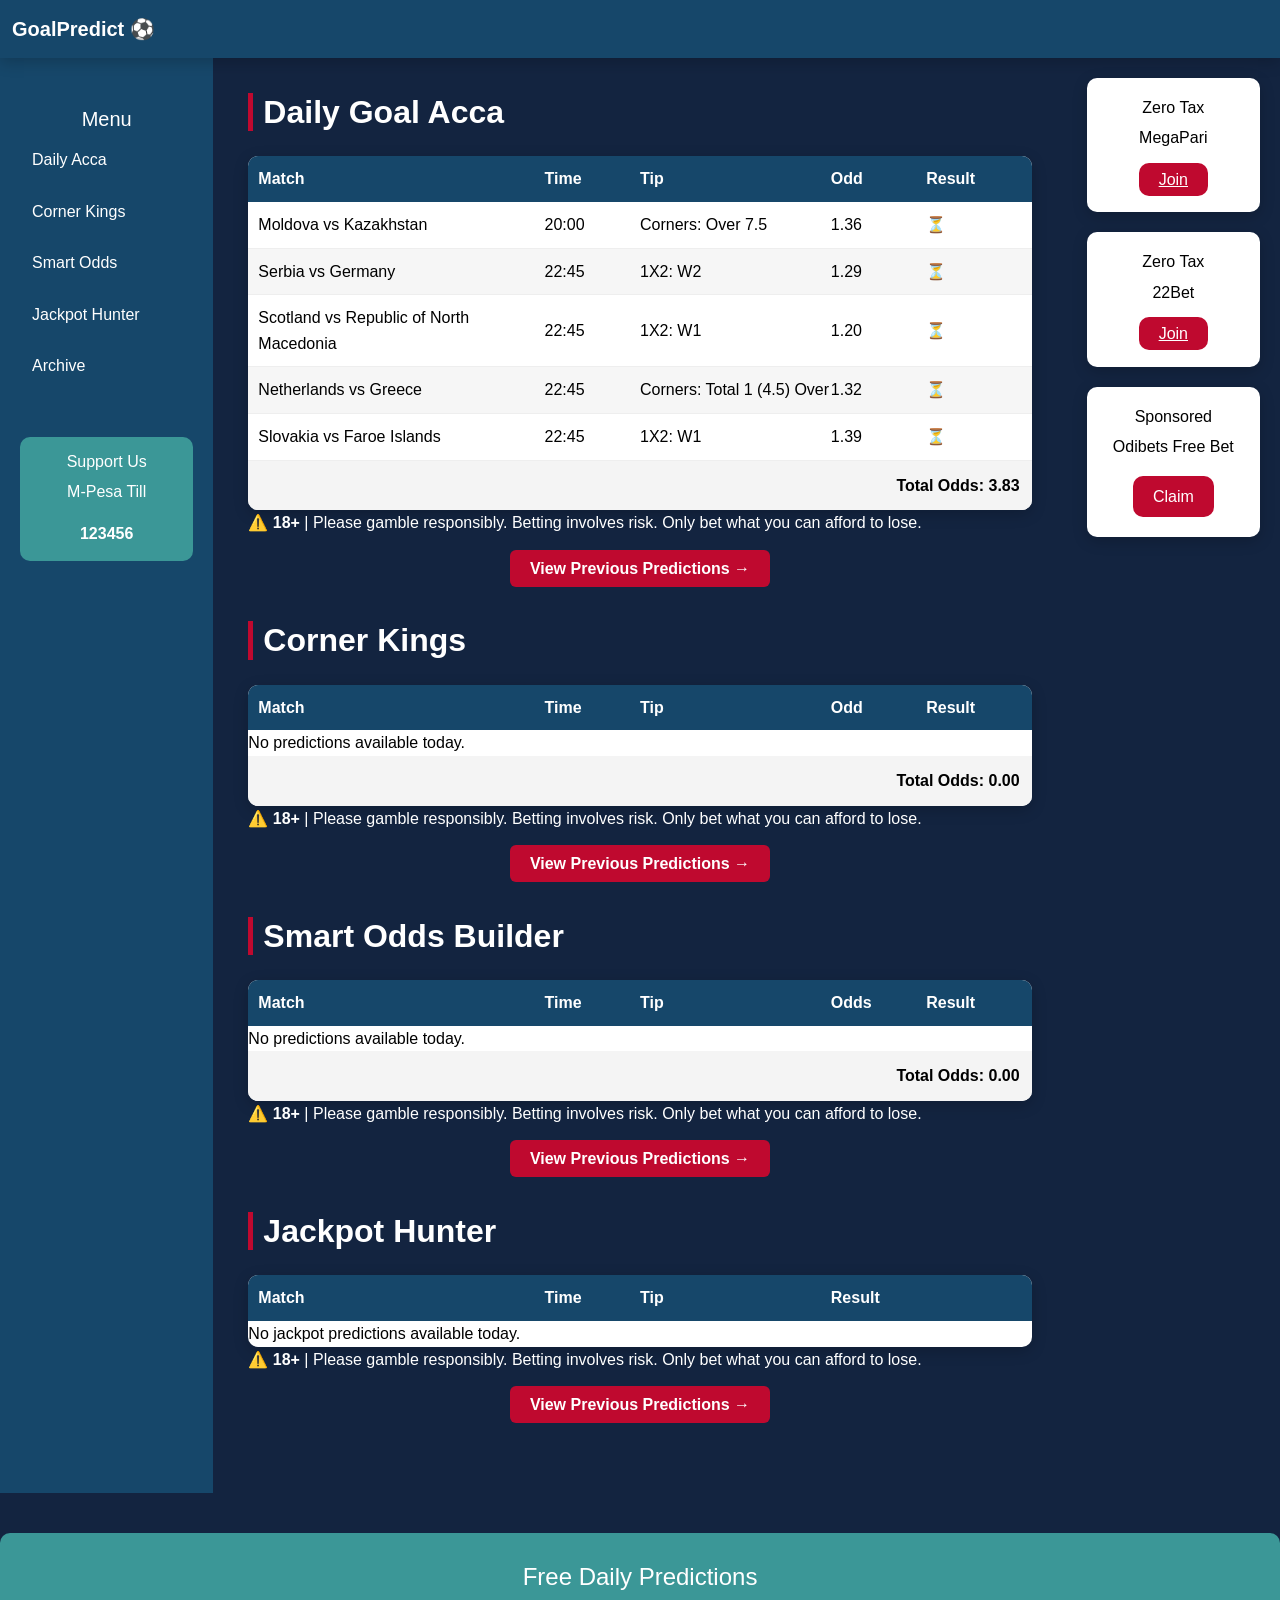
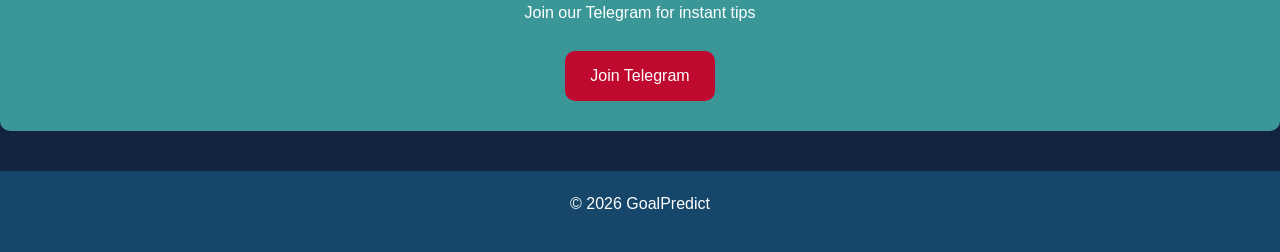
<file: index.html>
<!doctype html>
<html lang="en">
  <head>
    <meta charset="UTF-8" />
    <meta name="viewport" content="width=device-width, initial-scale=1" />

    <title>GoalPredict</title>

    <link
      href="https://cdn.jsdelivr.net/npm/bootstrap@5.3.2/dist/css/bootstrap.min.css"
      rel="stylesheet"
    />

    <link rel="stylesheet" href="css/style.css" />
  </head>

  <body>
    <!-- TOP NAVBAR -->

    <nav class="navbar navbar-dark navbar-expand-lg topbar">
      <div class="container-fluid">
        <button
          class="navbar-toggler"
          type="button"
          data-bs-toggle="collapse"
          data-bs-target="#sidebarMenu"
        >
          <span class="navbar-toggler-icon"></span>
        </button>

        <a class="navbar-brand fw-bold">GoalPredict ⚽</a>
      </div>
    </nav>

    <div class="container-fluid">
      <div class="row">
        <!-- SIDEBAR -->

        <div class="col-lg-2 sidebar collapse d-lg-block" id="sidebarMenu">
          <h5 class="mt-4 text-center">Menu</h5>

          <ul class="nav flex-column">
            <li class="nav-item">
              <a class="nav-link" href="#acca">Daily Acca</a>
            </li>

            <li class="nav-item">
              <a class="nav-link" href="#corners">Corner Kings</a>
            </li>

            <li class="nav-item">
              <a class="nav-link" href="#smart">Smart Odds</a>
            </li>

            <li class="nav-item">
              <a class="nav-link" href="#jackpot">Jackpot Hunter</a>
            </li>

            <li class="nav-item">
              <a class="nav-link" href="past-predictions.html">Archive</a>
            </li>
          </ul>

          <div class="donate-box">
            <h6>Support Us</h6>

            <p>M-Pesa Till</p>

            <strong>123456</strong>
          </div>
        </div>

        <!-- MAIN CONTENT -->

        <div class="col-lg-8 main-content">
          <section id="acca">
            <h2 class="section-title">Daily Goal Acca</h2>

            <div class="prediction-table">
              <div class="table-header">
                <span>Match</span>
                <span>Time</span>
                <span>Tip</span>
                <span>Odd</span>
                <span>Result</span>
              </div>

              <div id="acca-table"></div>
              <div class="total-odds">
                Total Odds: <span id="acca-total">0.00</span>
              </div>
            </div>

            <!-- RESPONSIBLE GAMBLING WARNING -->
            <div class="responsible-gambling">
              <p>⚠️ <strong>18+</strong> | Please gamble responsibly. Betting involves risk. Only bet what you can afford to lose.</p>
            </div>

            <div class="view-more">
              <a href="past-predictions.html#acca" class="view-btn">
                View Previous Predictions →
              </a>
            </div>
          </section>

          <section id="corners">
            <h2 class="section-title">Corner Kings</h2>

            <div class="prediction-table">
              <div class="table-header">
                <span>Match</span>
                <span>Time</span>
                <span>Tip</span>
                <span>Odd</span>
                <span>Result</span>
              </div>

              <div id="corners-container"></div>
              <div class="total-odds">
                Total Odds: <span id="corners-total">0.00</span>
              </div>
            </div>

            <!-- RESPONSIBLE GAMBLING WARNING -->
            <div class="responsible-gambling">
              <p>⚠️ <strong>18+</strong> | Please gamble responsibly. Betting involves risk. Only bet what you can afford to lose.</p>
            </div>

            <div class="view-more">
              <a href="past-predictions.html#corners" class="view-btn">
                View Previous Predictions →
              </a>
            </div>
          </section>

          <section id="smart">
            <h2 class="section-title">Smart Odds Builder</h2>

            <div class="prediction-table">
              <div class="table-header">
                <span>Match</span>
                <span>Time</span>
                <span>Tip</span>
                <span>Odds</span>
                <span>Result</span>
              </div>

              <div id="smart-container" class="table-rows"></div>

              <div class="total-odds">
                Total Odds: <span id="smart-total">0.00</span>
              </div>
            </div>

            <!-- RESPONSIBLE GAMBLING WARNING -->
            <div class="responsible-gambling">
              <p>⚠️ <strong>18+</strong> | Please gamble responsibly. Betting involves risk. Only bet what you can afford to lose.</p>
            </div>

            <div class="view-more">
              <a href="past-predictions.html#smart" class="view-btn">
                View Previous Predictions →
              </a>
            </div>
          </section>

          <section id="jackpot">
            <h2 class="section-title">Jackpot Hunter</h2>

            <div class="prediction-table">
              <div class="table-header">
                <span>Match</span>
                <span>Time</span>
                <span>Tip</span>
                <span>Result</span>
              </div>

              <div id="jackpot-container"></div>
            </div>

            <!-- RESPONSIBLE GAMBLING WARNING -->
            <div class="responsible-gambling">
              <p>⚠️ <strong>18+</strong> | Please gamble responsibly. Betting involves risk. Only bet what you can afford to lose.</p>
            </div>

            <div class="view-more">
              <a href="past-predictions.html#jackpot" class="view-btn">
                View Previous Predictions →
              </a>
            </div>
          </section>
        </div>

        <!-- ADS SIDEBAR -->

        <div class="col-lg-2 ads">
          <div class="ad-box">
            <h6>Zero Tax</h6>
            <p>MegaPari</p>
            <a
              href="https://1849932mp.pro/mobile?bf=c71880544be94_10330627235"
              target="_blank"
              rel="noopener noreferrer"
              class="ad-btn"
              >Join</a
            >
          </div>

          <div class="ad-box">
            <h6>Zero Tax</h6>

            <p>22Bet</p>

            <a
              href="https://22bet.co.ke/mobile?bf=60bf015551184_6250652575"
              target="_blank"
              rel="noopener noreferrer"
              class="ad-btn"
              >Join</a
            >
          </div>

          <div class="ad-box">
            <h6>Sponsored</h6>

            <p>Odibets Free Bet</p>

            <button class="ad-btn">Claim</button>
          </div>
        </div>
      </div>
    </div>
    <div class="telegram-box">
      <h4>Free Daily Predictions</h4>

      <p>Join our Telegram for instant tips</p>

      <a href="https://t.me/yourchannel" class="telegram-btn">
        Join Telegram
      </a>
    </div>
    <footer class="footer">
      <p>© 2026 GoalPredict</p>
    </footer>

    <script src="https://cdn.jsdelivr.net/npm/bootstrap@5.3.2/dist/js/bootstrap.bundle.min.js"></script>

    <script src="data/acca-data.js"></script>
    <script src="data/corners-data.js"></script>
    <script src="data/smartOdds-data.js"></script>
    <script src="data/jackpot-data.js"></script>

    <script src="js/acca.js"></script>
    <script src="js/corners.js"></script>
    <script src="js/smartOdds.js"></script>
    <script src="js/jackpot.js"></script>
  </body>
</html>
</file>
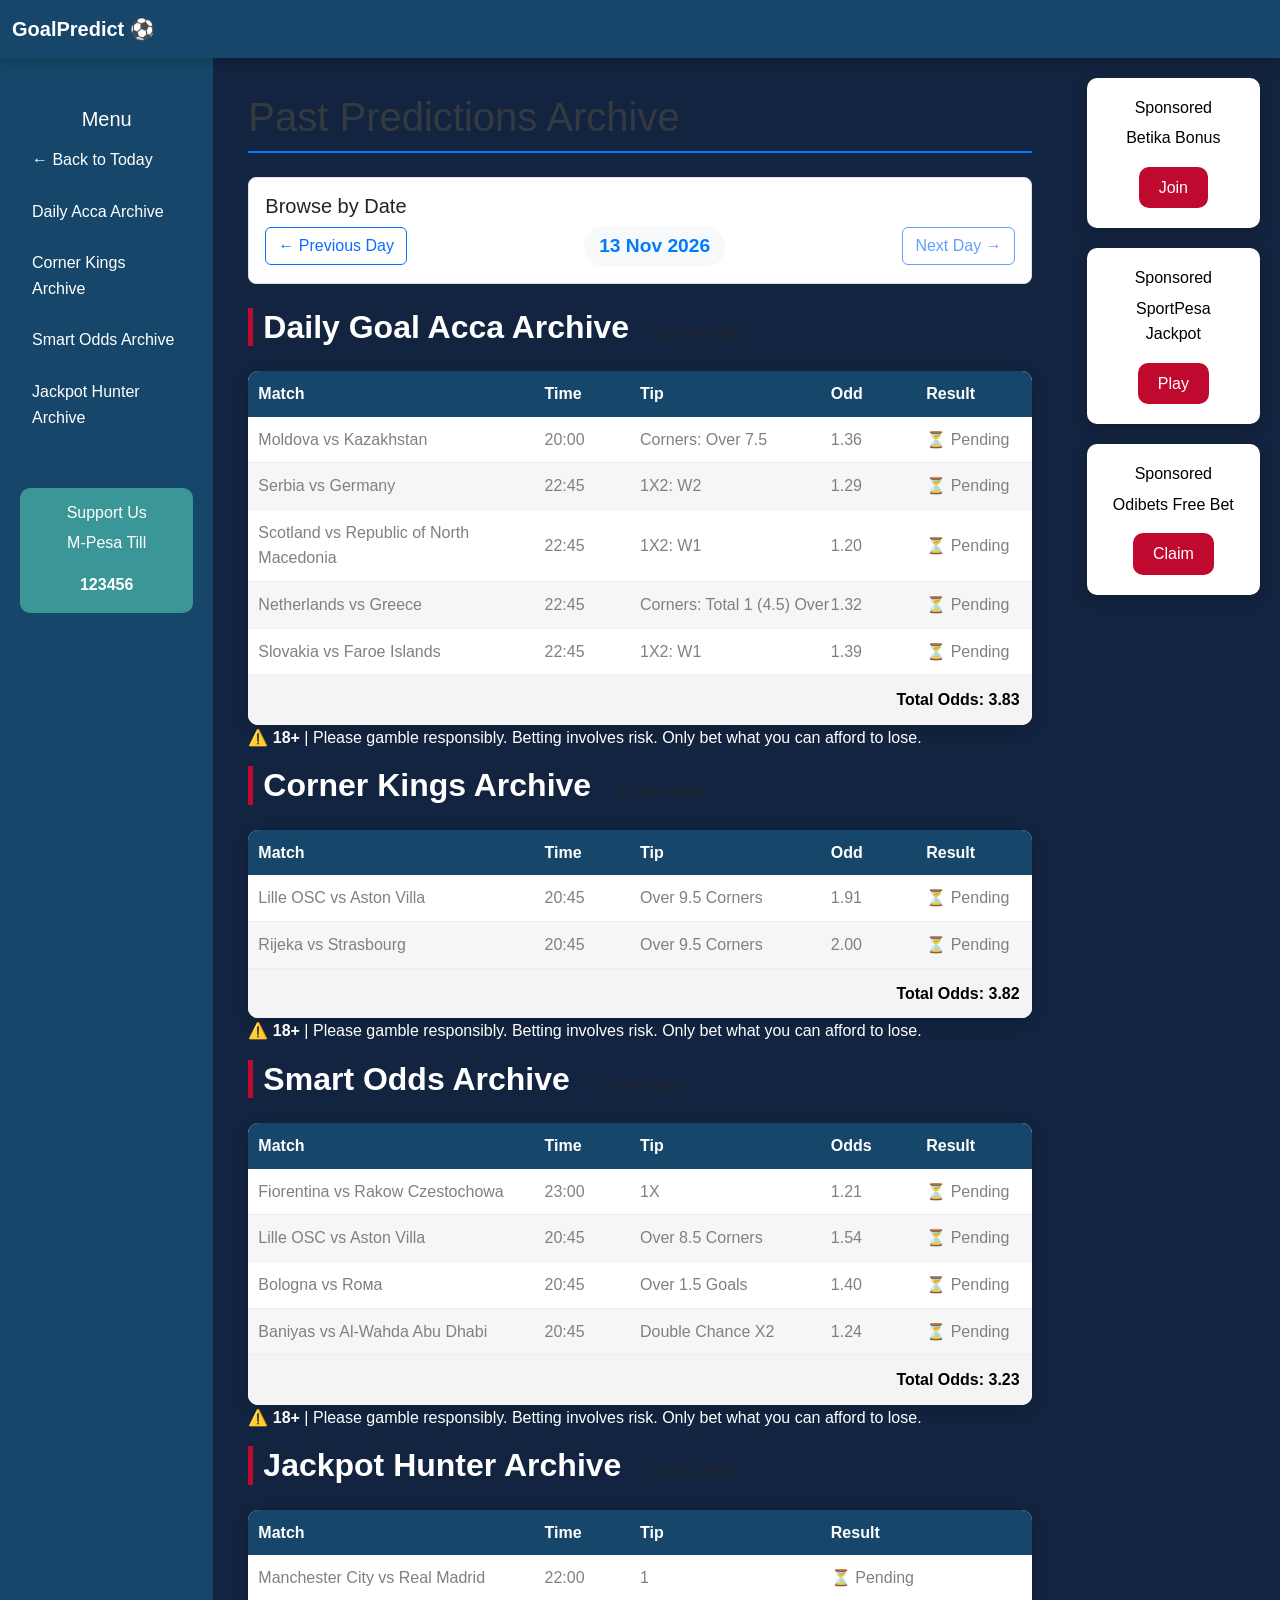
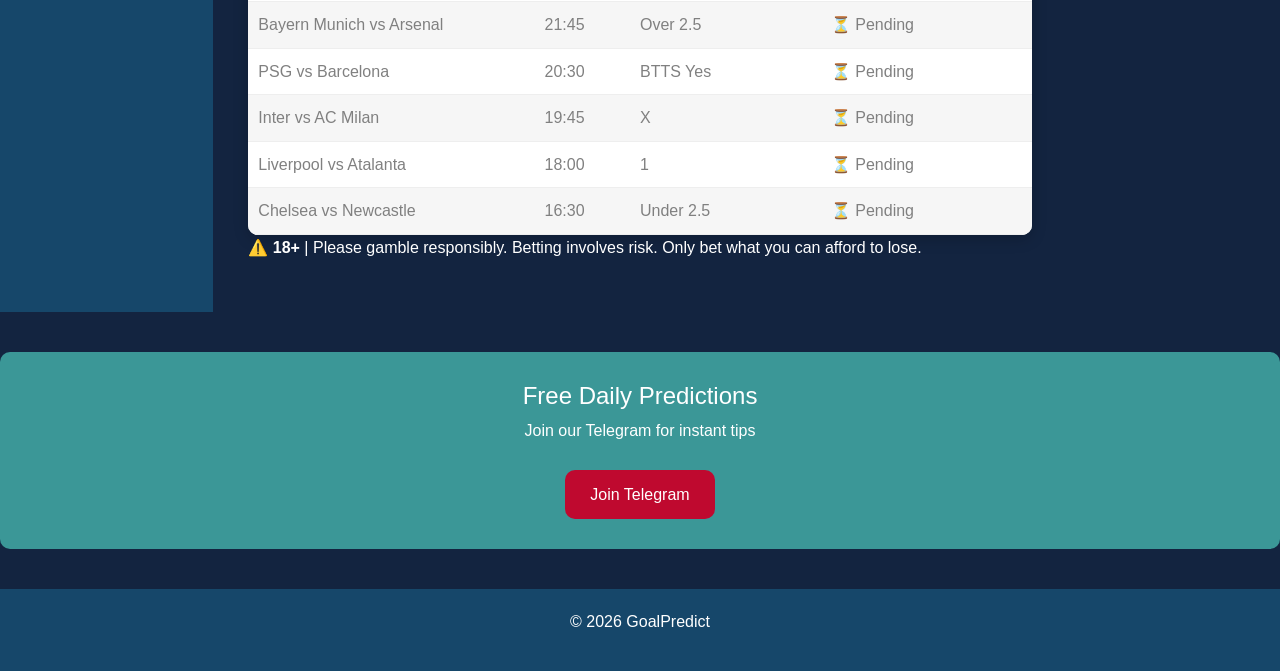
<file: past-predictions.html>
<!doctype html>
<html lang="en">
  <head>
    <meta charset="UTF-8" />
    <meta name="viewport" content="width=device-width, initial-scale=1" />

    <title>GoalPredict - Past Predictions Archive</title>

    <link
      href="https://cdn.jsdelivr.net/npm/bootstrap@5.3.2/dist/css/bootstrap.min.css"
      rel="stylesheet"
    />
    <link rel="stylesheet" href="css/style.css" />
  </head>

  <body>
    <!-- Add this right after the opening body tag or before closing body tag -->
    <div class="mobile-home-fab">
      <a href="index.html" class="fab-btn">
        <span class="fab-icon">🏠</span>
        <span class="fab-text">Today's Predictions</span>
      </a>
    </div>
    <!-- TOP NAVBAR -->
    <nav class="navbar navbar-dark navbar-expand-lg topbar">
      <div class="container-fluid">
        <button
          class="navbar-toggler"
          type="button"
          data-bs-toggle="collapse"
          data-bs-target="#sidebarMenu"
        >
          <span class="navbar-toggler-icon"></span>
        </button>

        <a class="navbar-brand fw-bold" href="index.html">GoalPredict ⚽</a>
      </div>
    </nav>

    <div class="container-fluid">
      <div class="row">
        <!-- SIDEBAR (same as index) -->
        <div class="col-lg-2 sidebar collapse d-lg-block" id="sidebarMenu">
          <h5 class="mt-4 text-center">Menu</h5>

          <ul class="nav flex-column">
            <li class="nav-item">
              <a class="nav-link" href="index.html#acca">← Back to Today</a>
            </li>
            <li class="nav-item">
              <a class="nav-link" href="#acca">Daily Acca Archive</a>
            </li>
            <li class="nav-item">
              <a class="nav-link" href="#corners">Corner Kings Archive</a>
            </li>
            <li class="nav-item">
              <a class="nav-link" href="#smart">Smart Odds Archive</a>
            </li>
            <li class="nav-item">
              <a class="nav-link" href="#jackpot">Jackpot Hunter Archive</a>
            </li>
          </ul>

          <div class="donate-box">
            <h6>Support Us</h6>
            <p>M-Pesa Till</p>
            <strong>123456</strong>
          </div>
        </div>

        <!-- MAIN CONTENT -->
        <div class="col-lg-8 main-content">
          <h1 class="page-title mb-4">Past Predictions Archive</h1>

          <!-- Global Date Navigation -->
          <div class="archive-navigation mb-4">
            <div class="card">
              <div class="card-body">
                <h5 class="card-title">Browse by Date</h5>
                <div class="date-navigation-buttons">
                  <button class="btn btn-outline-primary" id="prevDayBtn">
                    ← Previous Day
                  </button>
                  <span class="current-date-display" id="currentDisplayDate"
                    >Loading...</span
                  >
                  <button class="btn btn-outline-primary" id="nextDayBtn">
                    Next Day →
                  </button>
                </div>
              </div>
            </div>
          </div>

          <!-- Daily Acca Archive -->
          <section id="acca">
            <h2 class="section-title">
              Daily Goal Acca Archive
              <small class="text-muted" id="acca-date"></small>
            </h2>

            <div class="prediction-table">
              <div class="table-header">
                <span>Match</span>
                <span>Time</span>
                <span>Tip</span>
                <span>Odd</span>
                <span>Result</span>
              </div>

              <div id="acca-table" class="table-rows"></div>
              <div class="total-odds">
                Total Odds: <span id="acca-total">0.00</span>
              </div>
            </div>

            <!-- RESPONSIBLE GAMBLING WARNING -->
            <div class="responsible-gambling">
              <p>⚠️ <strong>18+</strong> | Please gamble responsibly. Betting involves risk. Only bet what you can afford to lose.</p>
            </div>
          </section>

          <!-- Corner Kings Archive -->
          <section id="corners">
            <h2 class="section-title">
              Corner Kings Archive
              <small class="text-muted" id="corners-date"></small>
            </h2>

            <div class="prediction-table">
              <div class="table-header">
                <span>Match</span>
                <span>Time</span>
                <span>Tip</span>
                <span>Odd</span>
                <span>Result</span>
              </div>

              <div id="corners-container" class="table-rows"></div>
              <div class="total-odds">
                Total Odds: <span id="corners-total">0.00</span>
              </div>
            </div>

            <!-- RESPONSIBLE GAMBLING WARNING -->
            <div class="responsible-gambling">
              <p>⚠️ <strong>18+</strong> | Please gamble responsibly. Betting involves risk. Only bet what you can afford to lose.</p>
            </div>
          </section>

          <!-- Smart Odds Archive -->
          <section id="smart">
            <h2 class="section-title">
              Smart Odds Archive
              <small class="text-muted" id="smart-date"></small>
            </h2>

            <div class="prediction-table">
              <div class="table-header">
                <span>Match</span>
                <span>Time</span>
                <span>Tip</span>
                <span>Odds</span>
                <span>Result</span>
              </div>

              <div id="smart-container" class="table-rows"></div>
              <div class="total-odds">
                Total Odds: <span id="smart-total">0.00</span>
              </div>
            </div>

            <!-- RESPONSIBLE GAMBLING WARNING -->
            <div class="responsible-gambling">
              <p>⚠️ <strong>18+</strong> | Please gamble responsibly. Betting involves risk. Only bet what you can afford to lose.</p>
            </div>
          </section>

          <!-- Jackpot Hunter Archive -->
          <section id="jackpot">
            <h2 class="section-title">
              Jackpot Hunter Archive
              <small class="text-muted" id="jackpot-date"></small>
            </h2>

            <div class="prediction-table">
              <div class="table-header">
                <span>Match</span>
                <span>Time</span>
                <span>Tip</span>
                <span>Result</span>
              </div>

              <div id="jackpot-container" class="table-rows"></div>
            </div>

            <!-- RESPONSIBLE GAMBLING WARNING -->
            <div class="responsible-gambling">
              <p>⚠️ <strong>18+</strong> | Please gamble responsibly. Betting involves risk. Only bet what you can afford to lose.</p>
            </div>
          </section>
        </div>

        <!-- ADS SIDEBAR (same as index) -->
        <div class="col-lg-2 ads">
          <div class="ad-box">
            <h6>Sponsored</h6>
            <p>Betika Bonus</p>
            <button class="ad-btn">Join</button>
          </div>
          <div class="ad-box">
            <h6>Sponsored</h6>
            <p>SportPesa Jackpot</p>
            <button class="ad-btn">Play</button>
          </div>
          <div class="ad-box">
            <h6>Sponsored</h6>
            <p>Odibets Free Bet</p>
            <button class="ad-btn">Claim</button>
          </div>
        </div>
      </div>
    </div>

    <div class="telegram-box">
      <h4>Free Daily Predictions</h4>
      <p>Join our Telegram for instant tips</p>
      <a href="https://t.me/yourchannel" class="telegram-btn">Join Telegram</a>
    </div>

    <footer class="footer">
      <p>© 2026 GoalPredict</p>
    </footer>

    <script src="https://cdn.jsdelivr.net/npm/bootstrap@5.3.2/dist/js/bootstrap.bundle.min.js"></script>

    <!-- Data Files -->
    <script src="data/acca-data.js"></script>
    <script src="data/corners-data.js"></script>
    <script src="data/smartOdds-data.js"></script>
    <script src="data/jackpot-data.js"></script>

    <!-- Archive Controller (New file) -->
    <script src="js/archive-controller.js"></script>

    <!-- Individual Section Scripts (they will detect they're on archive page) -->
    <script src="js/acca.js"></script>
    <script src="js/corners.js"></script>
    <script src="js/smartOdds.js"></script>
    <script src="js/jackpot.js"></script>
  </body>
</html>
</file>
<file: css/style.css>
/* ================= ROOT VARIABLES ================= */

:root {
  --primary: #3b9797;
  --secondary: #16476a;
  --dark: #132440;
  --accent: #bf092f;

  --white: #ffffff;
  --light-gray: #f5f5f5;

  --radius: 10px;
  --shadow: 0 4px 15px rgba(0, 0, 0, 0.2);
}

/* ================= GLOBAL ================= */

body {
  background: var(--dark);
  color: var(--white);
  font-family: "Segoe UI", Arial, sans-serif;
  line-height: 1.6;
}

/* ================= TOP NAVBAR ================= */

.topbar {
  background: var(--secondary);
  box-shadow: var(--shadow);
}

/* ================= SIDEBAR ================= */

.sidebar {
  background: var(--secondary);
  min-height: 100vh;
  padding: 25px 20px;
}

.sidebar .nav-link {
  color: var(--white);
  margin-bottom: 10px;
  padding: 8px 12px;
  border-radius: var(--radius);
  transition: 0.3s;
}

.sidebar .nav-link:hover {
  background: var(--primary);
  color: var(--white);
}

/* ================= MAIN CONTENT ================= */

.main-content {
  padding: 35px;
}

/* ================= SECTION TITLES ================= */

.section-title {
  margin-bottom: 25px;
  font-weight: 700;
  border-left: 5px solid var(--accent);
  padding-left: 10px;
}

/* ================= PREDICTION CARDS ================= */

.card-prediction {
  background: var(--white);
  color: #000;
  padding: 20px;
  border-radius: var(--radius);
  margin-bottom: 20px;
  box-shadow: var(--shadow);
  transition: 0.3s;
}

.card-prediction:hover {
  transform: translateY(-4px);
}

/* ================= TIP HIGHLIGHT ================= */

.tip {
  color: var(--accent);
  font-weight: 700;
}

/* ================= ADS SIDEBAR ================= */

.ads {
  padding: 20px;
  position: sticky;
  top: 20px;
}

.ad-box {
  background: var(--white);
  color: #000;
  padding: 20px;
  margin-bottom: 20px;
  border-radius: var(--radius);
  text-align: center;
  box-shadow: var(--shadow);
}

.ad-btn {
  background: var(--accent);
  border: none;
  color: var(--white);
  padding: 8px 20px;
  border-radius: var(--radius);
  transition: 0.3s;
}

.ad-btn:hover {
  background: #9d0726;
}

/* ================= DONATION ================= */

.donate-box {
  background: var(--primary);
  padding: 15px;
  margin-top: 40px;
  border-radius: var(--radius);
  text-align: center;
}

/* ================= TELEGRAM ================= */

.telegram-box {
  background: var(--primary);
  padding: 30px;
  text-align: center;
  border-radius: var(--radius);
  margin-top: 40px;
}

.telegram-btn {
  background: var(--accent);
  color: var(--white);
  padding: 12px 25px;
  text-decoration: none;
  border-radius: var(--radius);
  display: inline-block;
  margin-top: 10px;
  transition: 0.3s;
}

.telegram-btn:hover {
  background: #9d0726;
}

/* ================= FOOTER ================= */

.footer {
  background: var(--secondary);
  text-align: center;
  padding: 20px;
  margin-top: 40px;
}

/* ================= MOBILE ================= */

@media (max-width: 992px) {
  .sidebar {
    min-height: auto;
  }

  .main-content {
    padding: 20px;
  }

  .ads {
    position: relative;
  }
}
/* ===============================
   MATCH TABLE
================================ */

.prediction-table {
  background: white;
  color: black;
  border-radius: var(--radius);
  overflow: hidden;
  box-shadow: var(--shadow);
}

/* ===============================
   TABLE HEADER
================================ */

.table-header {
  background: var(--secondary);
  color: white;
  font-weight: bold;
}

/* Shared grid layout */

.table-header,
.table-row {
  display: grid;
  grid-template-columns: 3fr 1fr 2fr 1fr 1fr;
  align-items: center;
  padding: 10px;
}

/* ===============================
   TABLE ROW
================================ */

.table-row {
  border-bottom: 1px solid #eee;
}

.table-row:nth-child(even) {
  background: #f6f6f6;
}

.table-row:hover {
  background: #eef6f6;
}

/* ===============================
   RESULT ICONS
================================ */

.correct,
.result-win {
  color: #28a745;
  font-weight: bold;
  font-size: 18px;
}

.failed,
.result-lose {
  color: #bf092f;
  font-weight: bold;
  font-size: 18px;
}

.result-pending {
  color: gray;
}

/* ===============================
   TIP STYLE
================================ */

.tip {
  color: var(--accent);
  font-weight: bold;
}

/* ===============================
   TOTAL ODDS
================================ */

.total-odds {
  padding: 12px;
  text-align: right;
  font-weight: bold;
  font-size: 16px;
  background: #f4f4f4;
}

/* ===============================
   VIEW PREVIOUS BUTTON
================================ */

.view-more {
  text-align: center;
  margin-top: 20px;
  margin-bottom: 40px;
}

.view-btn {
  background: #bf092f;
  color: white;
  padding: 10px 20px;
  text-decoration: none;
  border-radius: 6px;
  font-weight: bold;
  transition: 0.3s;
}

.view-btn:hover {
  background: #8e0623;
}

/* ===============================
   MOBILE RESPONSIVE
================================ */

@media (max-width: 768px) {
  .table-header,
  .table-row {
    grid-template-columns: 2fr 1fr 1.5fr 1fr 0.8fr;
    font-size: 14px;
    padding: 8px;
  }
}
/* Archive Page Specific Styles */
.archive-navigation .card {
  border: 1px solid #dee2e6;
  border-radius: 8px;
  margin-bottom: 20px;
}

.date-navigation-buttons {
  display: flex;
  justify-content: space-between;
  align-items: center;
  gap: 15px;
}

.current-date-display {
  font-size: 1.2rem;
  font-weight: bold;
  color: #007bff;
  padding: 5px 15px;
  background-color: #f8f9fa;
  border-radius: 20px;
}

.date-picker-container {
  margin-top: 15px;
  padding-top: 15px;
  border-top: 1px solid #dee2e6;
}

.date-picker-container select {
  width: 100%;
  padding: 8px;
  border-radius: 4px;
  border: 1px solid #dee2e6;
}

.page-title {
  color: #343a40;
  border-bottom: 2px solid #007bff;
  padding-bottom: 10px;
}

.section-title small {
  font-size: 0.9rem;
  color: #6c757d;
  margin-left: 10px;
}

/* Highlight active section when coming from hash link */
section:target {
  animation: highlight 2s ease;
}

@keyframes highlight {
  0% {
    background-color: rgba(0, 123, 255, 0.1);
  }
  100% {
    background-color: transparent;
  }
}

/* Responsive design */
@media (max-width: 768px) {
  .date-navigation-buttons {
    flex-direction: column;
  }

  .current-date-display {
    order: -1;
    margin-bottom: 10px;
  }
}

/* Option 3: Floating Action Button (FAB) */
.mobile-home-fab {
  display: none; /* Hidden by default */
  position: fixed;
  bottom: 20px;
  left: 0;
  right: 0;
  z-index: 1000;
  padding: 0 15px;
  pointer-events: none;
}

.fab-btn {
  display: flex;
  align-items: center;
  justify-content: center;
  background: rgb(12, 12, 49);
  color: white;
  padding: 15px 25px;
  border-radius: 50px;
  text-decoration: none;
  font-weight: bold;
  font-size: 1.1rem;
  box-shadow: 0 4px 20px rgba(26, 38, 87, 0.5);
  border: 2px solid white;
  pointer-events: auto;
  transition: all 0.3s ease;
  max-width: 300px;
  margin: 0 auto;
}

.fab-btn:hover {
  transform: translateY(-5px);
  box-shadow: 0 8px 25px rgba(44, 56, 112, 0.7);
  color: white;
}

.fab-icon {
  font-size: 1.5rem;
  margin-right: 10px;
}

/* Mobile responsive breakpoints */
@media (max-width: 768px) {
  /* Show mobile home container */
  .mobile-home-container {
    display: block;
  }

  /* OR show mobile nav home */
  .mobile-nav-home {
    display: flex;
  }

  /* OR show FAB (choose one option) */
  .mobile-home-fab {
    display: block;
  }

  /* Adjust main content to make room for FAB */
  .main-content {
    padding-bottom: 90px;
  }

  /* Option 2 specific adjustments */
  .navbar .container-fluid {
    display: flex;
    justify-content: space-between;
    align-items: center;
  }

  .navbar-brand {
    margin-right: 0;
    font-size: 1.1rem;
  }

  /* Hide desktop-only elements */
  .desktop-only {
    display: none;
  }
}

/* Extra small devices */
@media (max-width: 480px) {
  .mobile-nav-home .home-text {
    display: none; /* Hide text, show only icon on very small screens */
  }

  .mobile-nav-home {
    padding: 8px 12px;
  }

  .mobile-nav-home .home-icon {
    margin-right: 0;
  }

  .fab-btn {
    padding: 12px 20px;
    font-size: 1rem;
    max-width: 250px;
  }
}
</file>
